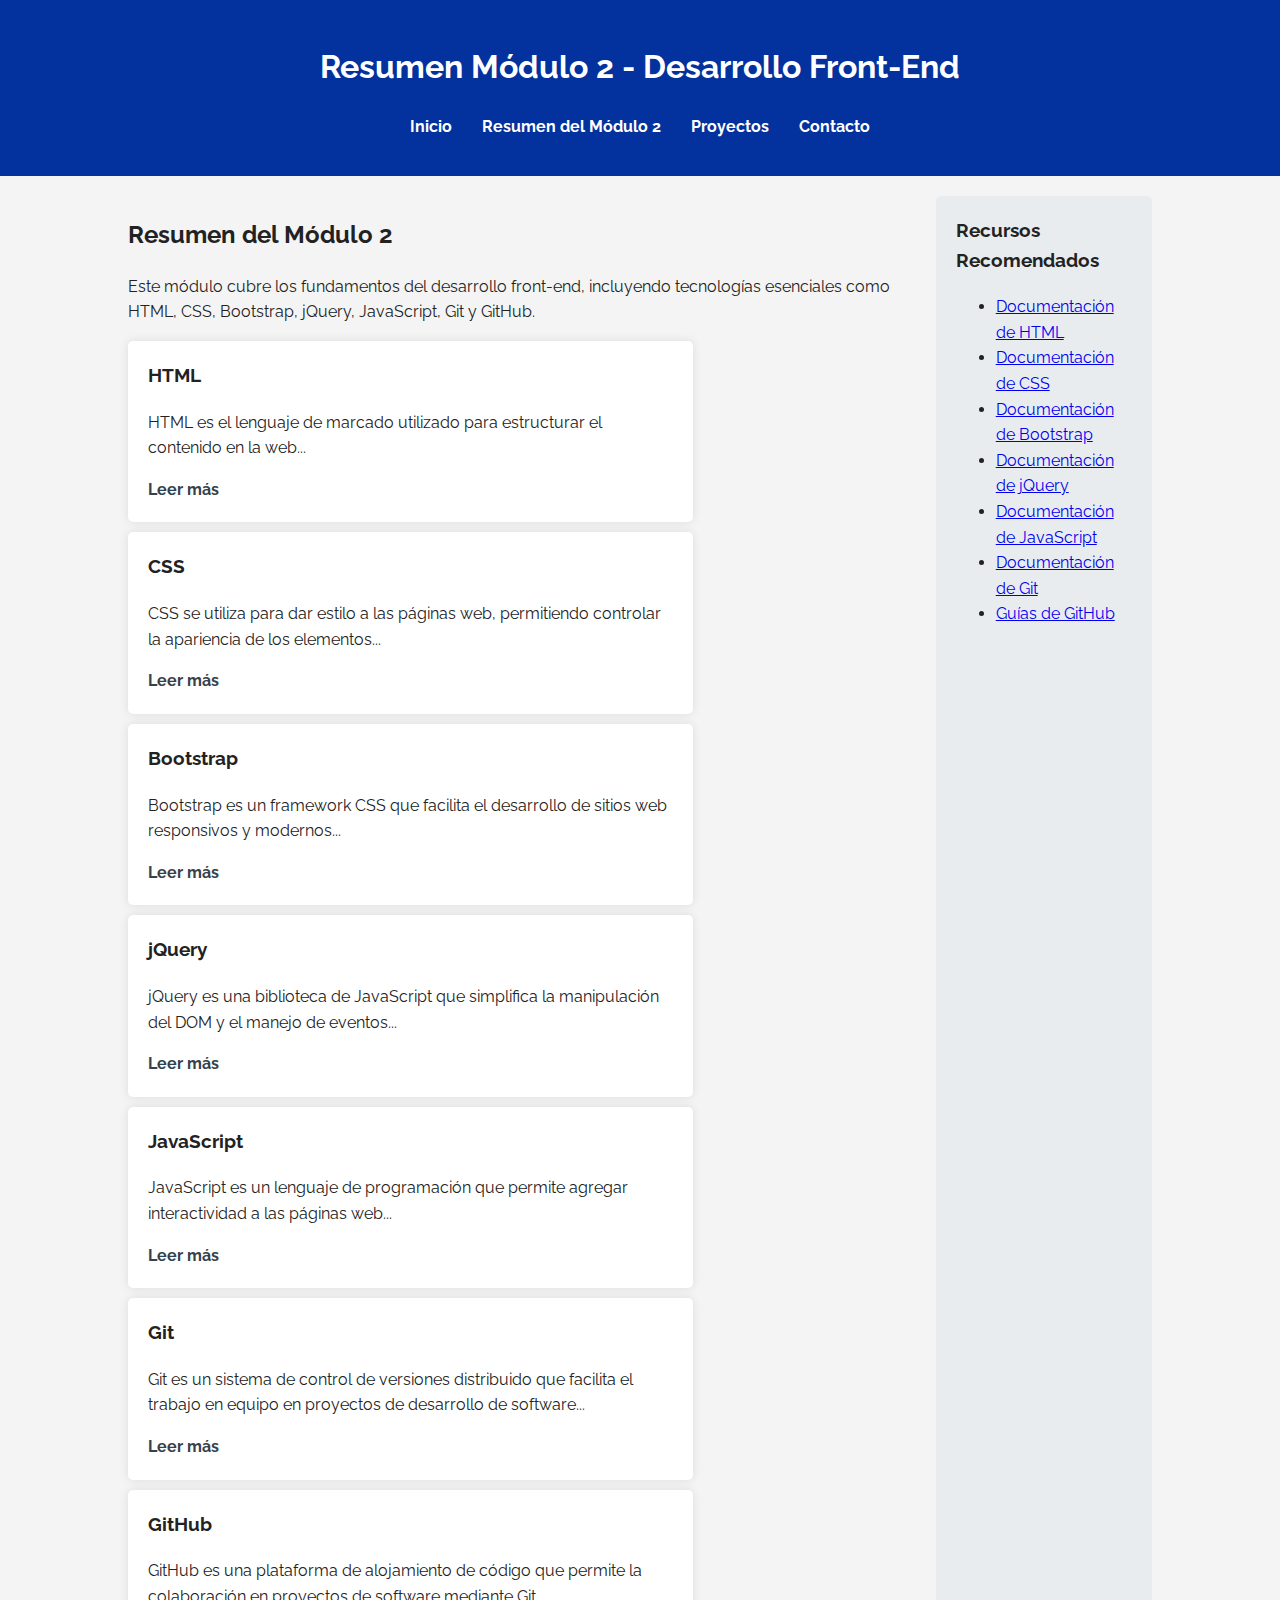
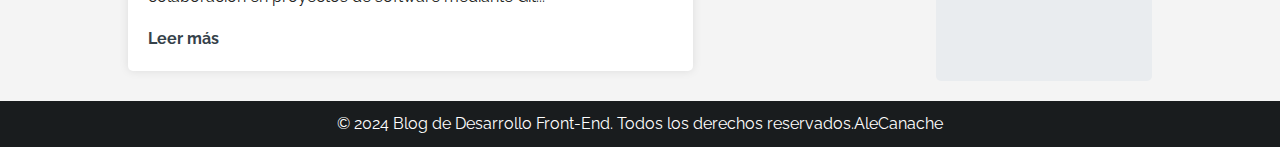
<file: index.html>
<!DOCTYPE html>
<html lang="es">
<head>
    <meta charset="UTF-8">
    <meta name="viewport" content="width=device-width, initial-scale=1.0">
    <link rel="stylesheet" href="css/normalize.css">
    <link rel="preconnect" href="https://fonts.googleapis.com">
    <link rel="preconnect" href="https://fonts.gstatic.com" crossorigin>
    <link href="https://fonts.googleapis.com/css2?family=Playfair+Display:ital,wght@0,400..900;1,400..900&family=Raleway:ital,wght@0,100..900;1,100..900&display=swap" rel="stylesheet">
    <link rel="stylesheet" href="css/app.css">
    <title>Resumen Módulo 2 - Desarrollo Front-End</title>
</head>
<body>
    <header>
        <div class="container">
            <h1>Resumen Módulo 2 - Desarrollo Front-End</h1>
            <nav>
                <ul>
                    <li><a href="#inicio">Inicio</a></li>
                    <li><a href="#resumen">Resumen del Módulo 2</a></li>
                    <li><a href="proyectos.html">Proyectos</a></li>
                    <li><a href="contacto.html">Contacto</a></li>
                </ul>
            </nav>
        </div>
    </header>

    <main class="container">
        <section id="resumen">
            <h2>Resumen del Módulo 2</h2>
            <p>Este módulo cubre los fundamentos del desarrollo front-end, incluyendo tecnologías esenciales como HTML, CSS, Bootstrap, jQuery, JavaScript, Git y GitHub.</p>
            <div class="temas">
                <article>
                    <h3>HTML</h3>
                    <p>HTML es el lenguaje de marcado utilizado para estructurar el contenido en la web...</p>
                    <a href="sobrehtml.html">Leer más</a>
                </article>
                <article>
                    <h3>CSS</h3>
                    <p>CSS se utiliza para dar estilo a las páginas web, permitiendo controlar la apariencia de los elementos...</p>
                    <a href="css.html">Leer más</a>
                </article>
                <article>
                    <h3>Bootstrap</h3>
                    <p>Bootstrap es un framework CSS que facilita el desarrollo de sitios web responsivos y modernos...</p>
                    <a href="bootstrap.html">Leer más</a>
                </article>
                <article>
                    <h3>jQuery</h3>
                    <p>jQuery es una biblioteca de JavaScript que simplifica la manipulación del DOM y el manejo de eventos...</p>
                    <a href="jquery.html">Leer más</a>
                </article>
                <article>
                    <h3>JavaScript</h3>
                    <p>JavaScript es un lenguaje de programación que permite agregar interactividad a las páginas web...</p>
                    <a href="javascript.html">Leer más</a>
                </article>
                <article>
                    <h3>Git</h3>
                    <p>Git es un sistema de control de versiones distribuido que facilita el trabajo en equipo en proyectos de desarrollo de software...</p>
                    <a href="git.html">Leer más</a>
                </article>
                <article>
                    <h3>GitHub</h3>
                    <p>GitHub es una plataforma de alojamiento de código que permite la colaboración en proyectos de software mediante Git...</p>
                    <a href="github.html">Leer más</a>
                </article>
            </div>
        </section>

        <aside>
            <h3>Recursos Recomendados</h3>
            <ul>
                <li><a href="https://developer.mozilla.org/es/docs/Web/HTML" target="_blank">Documentación de HTML</a></li>
                <li><a href="https://developer.mozilla.org/es/docs/Web/CSS" target="_blank">Documentación de CSS</a></li>
                <li><a href="https://getbootstrap.com" target="_blank">Documentación de Bootstrap</a></li>
                <li><a href="https://jquery.com" target="_blank">Documentación de jQuery</a></li>
                <li><a href="https://developer.mozilla.org/es/docs/Web/JavaScript" target="_blank">Documentación de JavaScript</a></li>
                <li><a href="https://git-scm.com/doc" target="_blank">Documentación de Git</a></li>
                <li><a href="https://guides.github.com" target="_blank">Guías de GitHub</a></li>
            </ul>
        </aside>
    </main>

    <footer>
        <div class="container">
            <p>&copy; 2024 Blog de Desarrollo Front-End. Todos los derechos reservados.AleCanache</p>
        </div>
    </footer>

    <script src="js/app.js"></script>
</body>
</html>
</file>
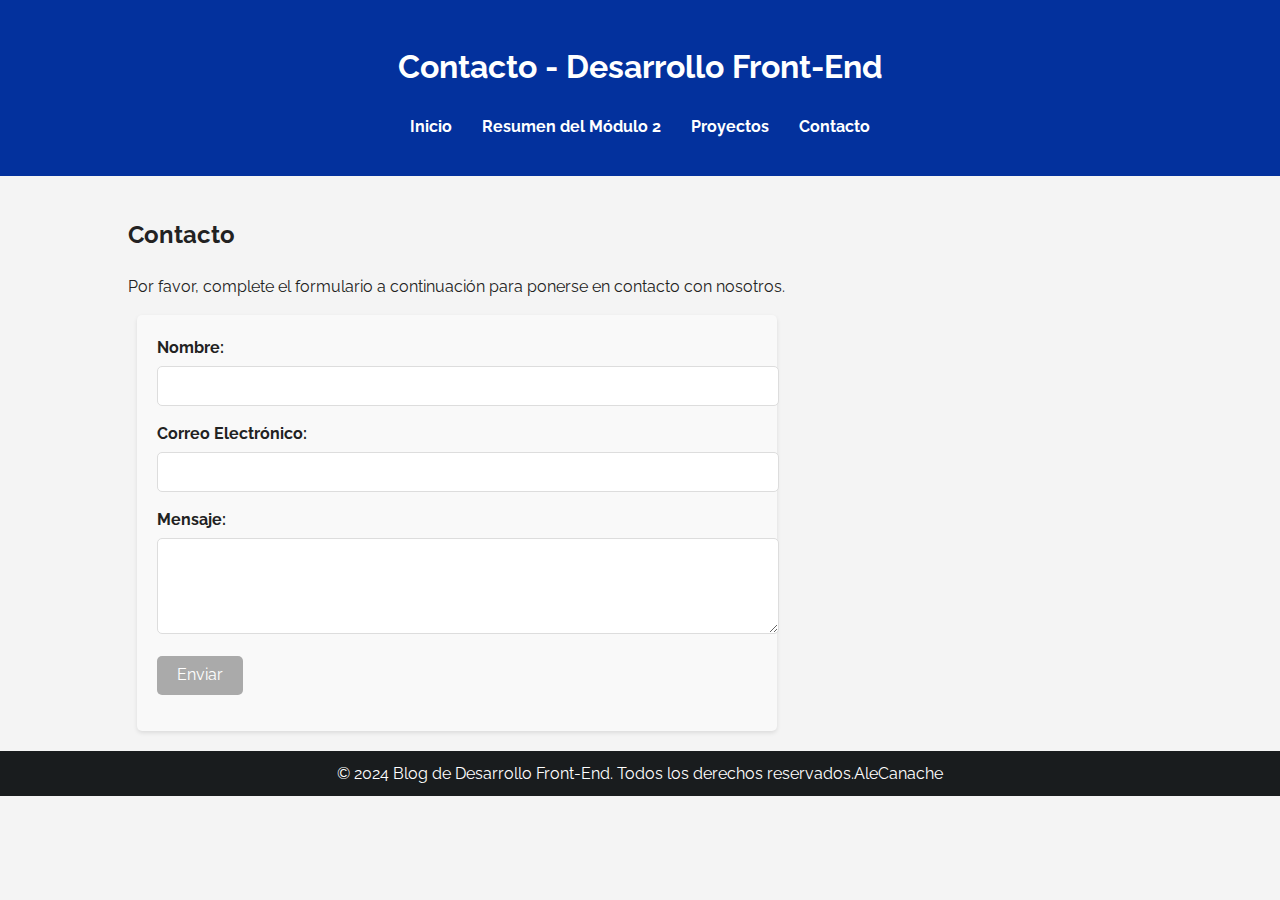
<file: contacto.html>
<!DOCTYPE html>
<html lang="es">
<head>
    <meta charset="UTF-8">
    <meta name="viewport" content="width=device-width, initial-scale=1.0">
    <link rel="stylesheet" href="css/normalize.css">
    <link rel="preconnect" href="https://fonts.googleapis.com">
    <link rel="preconnect" href="https://fonts.gstatic.com" crossorigin>
    <link href="https://fonts.googleapis.com/css2?family=Playfair+Display:ital,wght@0,400..900;1,400..900&family=Raleway:ital,wght@0,100..900;1,100..900&display=swap" rel="stylesheet">
    <link rel="stylesheet" href="css/app.css">
    <link rel="stylesheet" href="css/app3.css">
    <title>Contacto - Desarrollo Front-End</title>
</head>
<body>
    <header>
        <div class="container">
            <h1>Contacto - Desarrollo Front-End</h1>
            <nav>
                <ul>
                    <li><a href="index.html">Inicio</a></li>
                    <li><a href="index.html#resumen">Resumen del Módulo 2</a></li>
                    <li><a href="proyectos.html">Proyectos</a></li>
                    <li><a href="contacto.html">Contacto</a></li>
                </ul>
            </nav>
        </div>
    </header>

    <main class="container">
        <section id="contact">
            <h2>Contacto</h2>
            <p>Por favor, complete el formulario a continuación para ponerse en contacto con nosotros.</p>
            <form id="contactForm" action="mailto:example@example.com" method="post" enctype="text/plain">
                <div class="form-group">
                    <label for="name">Nombre:</label>
                    <input type="text" id="name" name="name" required>
                </div>
                <div class="form-group">
                    <label for="email">Correo Electrónico:</label>
                    <input type="email" id="email" name="email" required>
                </div>
                <div class="form-group">
                    <label for="message">Mensaje:</label>
                    <textarea id="message" name="message" rows="4" required></textarea>
                </div>
                <button type="submit" id="submitButton" disabled>Enviar</button>
                <p id="formFeedback"></p>
            </form>
        </section>
    </main>

    <footer>
        <div class="container">
            <p>&copy; 2024 Blog de Desarrollo Front-End. Todos los derechos reservados.AleCanache</p>
        </div>
    </footer>

    <script src="https://code.jquery.com/jquery-3.7.1.min.js" integrity="sha256-/JqT3SQfawRcv/BIHPThkBvs0OEvtFFmqPF/lYI/Cxo=" crossorigin="anonymous"></script>
    <script src="js/app4.js"></script>
</body>
</html>
</file>
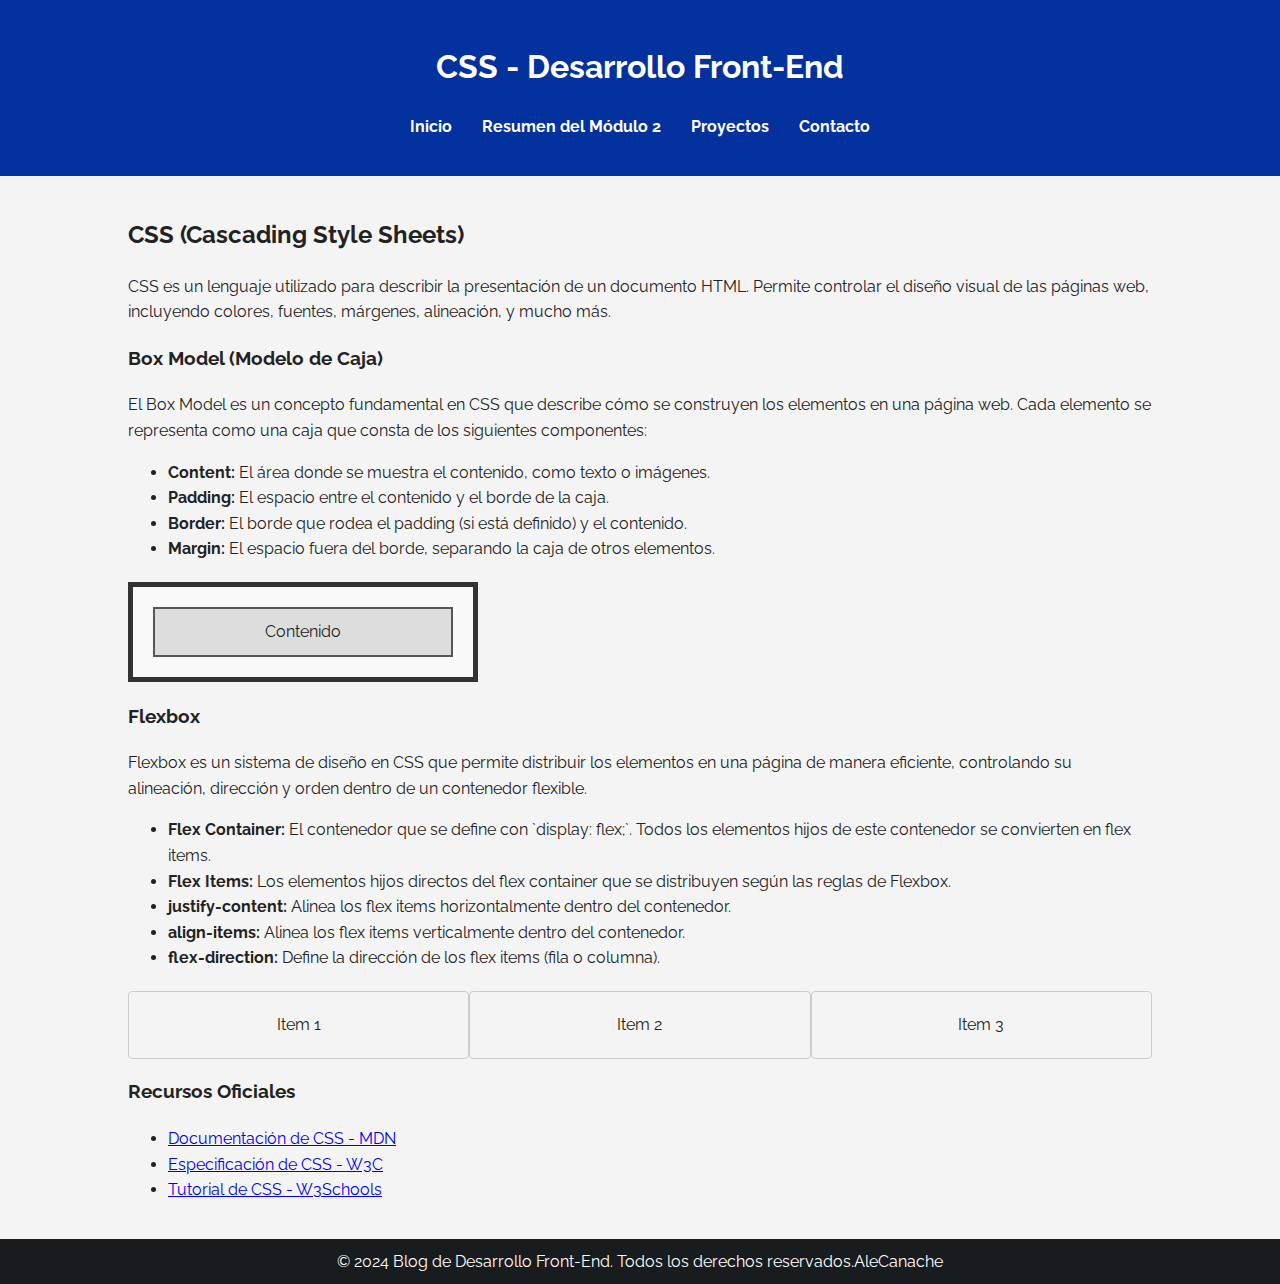
<file: css.html>
<!DOCTYPE html>
<html lang="es">
<head>
    <meta charset="UTF-8">
    <meta name="viewport" content="width=device-width, initial-scale=1.0">
    <link rel="stylesheet" href="css/normalize.css">
    <link rel="preconnect" href="https://fonts.googleapis.com">
    <link rel="preconnect" href="https://fonts.gstatic.com" crossorigin>
    <link href="https://fonts.googleapis.com/css2?family=Playfair+Display:ital,wght@0,400..900;1,400..900&family=Raleway:ital,wght@0,100..900;1,100..900&display=swap" rel="stylesheet">
    <link rel="stylesheet" href="css/app.css">
    <title>CSS - Desarrollo Front-End</title>
</head>
<body>
    <header>
        <div class="container">
            <h1>CSS - Desarrollo Front-End</h1>
            <nav>
                <ul>
                    <li><a href="index.html">Inicio</a></li>
                    <li><a href="index.html#resumen">Resumen del Módulo 2</a></li>
                    <li><a href="proyectos.html">Proyectos</a></li>
                    <li><a href="contacto.html">Contacto</a></li>
                </ul>
            </nav>
        </div>
    </header>

    <main class="container">
        <section id="css">
            <h2>CSS (Cascading Style Sheets)</h2>
            <p>CSS es un lenguaje utilizado para describir la presentación de un documento HTML. Permite controlar el diseño visual de las páginas web, incluyendo colores, fuentes, márgenes, alineación, y mucho más.</p>

            <h3>Box Model (Modelo de Caja)</h3>
            <p>El Box Model es un concepto fundamental en CSS que describe cómo se construyen los elementos en una página web. Cada elemento se representa como una caja que consta de los siguientes componentes:</p>
            <ul>
                <li><strong>Content:</strong> El área donde se muestra el contenido, como texto o imágenes.</li>
                <li><strong>Padding:</strong> El espacio entre el contenido y el borde de la caja.</li>
                <li><strong>Border:</strong> El borde que rodea el padding (si está definido) y el contenido.</li>
                <li><strong>Margin:</strong> El espacio fuera del borde, separando la caja de otros elementos.</li>
            </ul>
            <div class="box-model-example">
                <div class="box-content">Contenido</div>
            </div>

            <h3>Flexbox</h3>
            <p>Flexbox es un sistema de diseño en CSS que permite distribuir los elementos en una página de manera eficiente, controlando su alineación, dirección y orden dentro de un contenedor flexible.</p>
            <ul>
                <li><strong>Flex Container:</strong> El contenedor que se define con `display: flex;`. Todos los elementos hijos de este contenedor se convierten en flex items.</li>
                <li><strong>Flex Items:</strong> Los elementos hijos directos del flex container que se distribuyen según las reglas de Flexbox.</li>
                <li><strong>justify-content:</strong> Alinea los flex items horizontalmente dentro del contenedor.</li>
                <li><strong>align-items:</strong> Alinea los flex items verticalmente dentro del contenedor.</li>
                <li><strong>flex-direction:</strong> Define la dirección de los flex items (fila o columna).</li>
            </ul>
            <div class="flexbox-example">
                <div class="flex-item">Item 1</div>
                <div class="flex-item">Item 2</div>
                <div class="flex-item">Item 3</div>
            </div>

            <h3>Recursos Oficiales</h3>
            <ul>
                <li><a href="https://developer.mozilla.org/es/docs/Web/CSS" target="_blank">Documentación de CSS - MDN</a></li>
                <li><a href="https://www.w3.org/Style/CSS/" target="_blank">Especificación de CSS - W3C</a></li>
                <li><a href="https://www.w3schools.com/css/" target="_blank">Tutorial de CSS - W3Schools</a></li>
            </ul>
        </section>
    </main>

    <footer>
        <div class="container">
            <p>&copy; 2024 Blog de Desarrollo Front-End. Todos los derechos reservados.AleCanache</p>
        </div>
    </footer>
    <script src="js/app.js"></script>
    
</body>
</html>
</file>
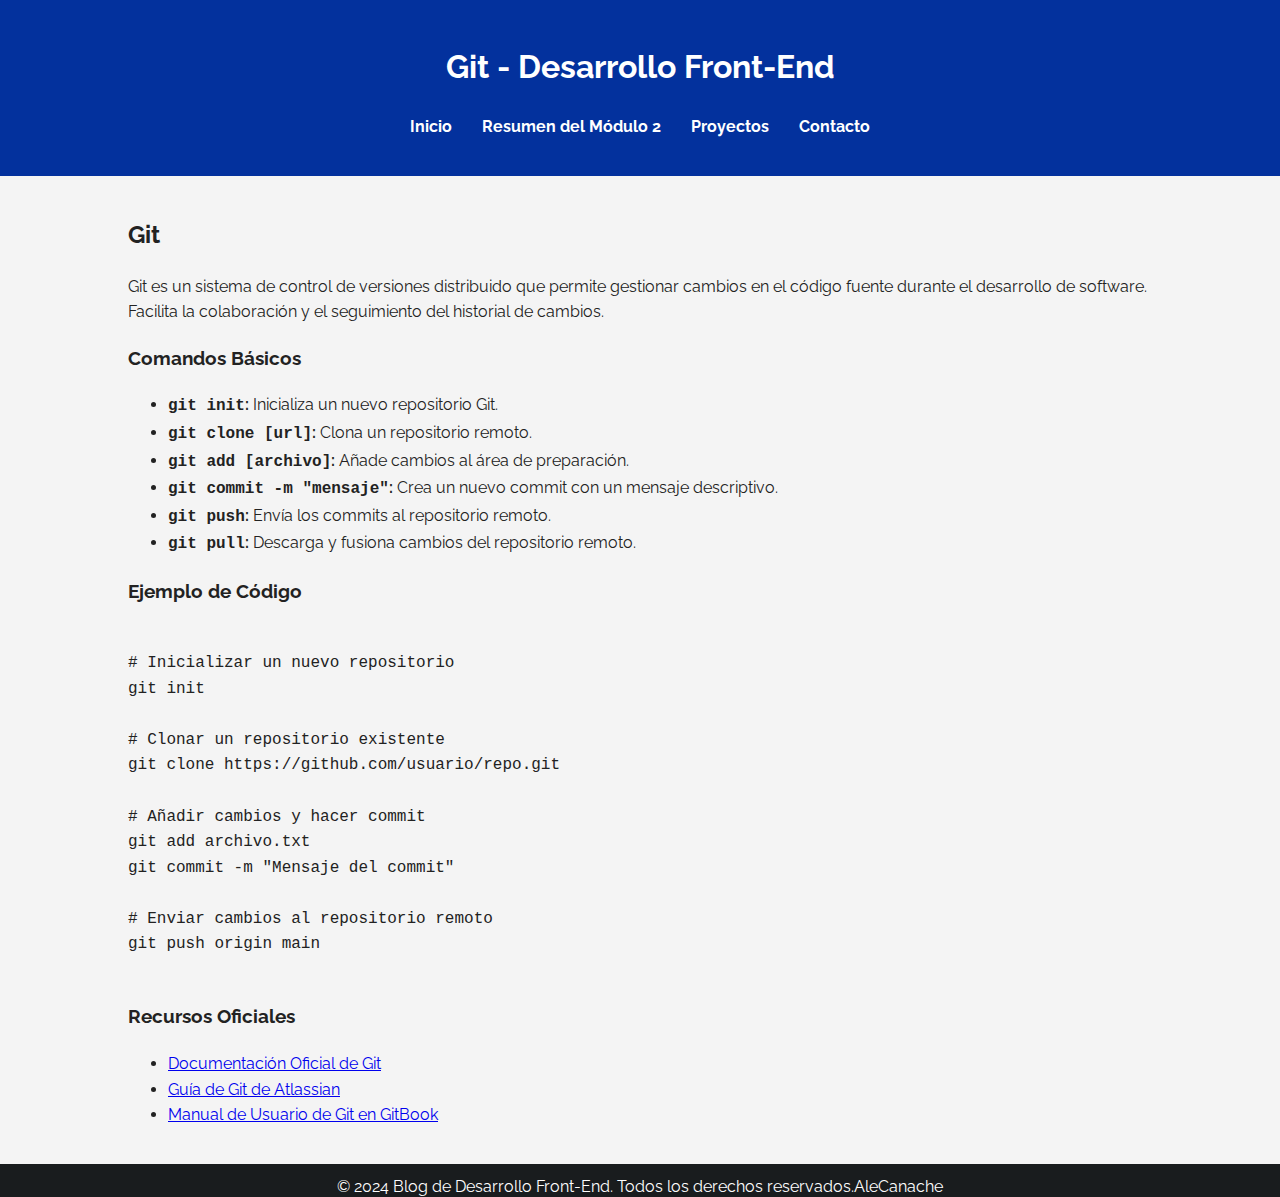
<file: git.html>
<!DOCTYPE html>
<html lang="es">
<head>
    <meta charset="UTF-8">
    <meta name="viewport" content="width=device-width, initial-scale=1.0">
    <link rel="stylesheet" href="css/normalize.css">
    <link rel="preconnect" href="https://fonts.googleapis.com">
    <link rel="preconnect" href="https://fonts.gstatic.com" crossorigin>
    <link href="https://fonts.googleapis.com/css2?family=Playfair+Display:ital,wght@0,400..900;1,400..900&family=Raleway:ital,wght@0,100..900;1,100..900&display=swap" rel="stylesheet">
    <link rel="stylesheet" href="css/app.css">
    <title>Git - Desarrollo Front-End</title>
    
</head>
<body>
    <header>
        <div class="container">
            <h1>Git - Desarrollo Front-End</h1>
            <nav>
                <ul>
                    <li><a href="index.html">Inicio</a></li>
                    <li><a href="index.html#resumen">Resumen del Módulo 2</a></li>
                    <li><a href="proyectos.html">Proyectos</a></li>
                    <li><a href="contacto.html">Contacto</a></li>
                </ul>
            </nav>
        </div>
    </header>

    <main class="container">
        <section id="git">
            <h2>Git</h2>
            <p>Git es un sistema de control de versiones distribuido que permite gestionar cambios en el código fuente durante el desarrollo de software. Facilita la colaboración y el seguimiento del historial de cambios.</p>

            <h3>Comandos Básicos</h3>
            <ul>
                <li><strong><code>git init</code>:</strong> Inicializa un nuevo repositorio Git.</li>
                <li><strong><code>git clone [url]</code>:</strong> Clona un repositorio remoto.</li>
                <li><strong><code>git add [archivo]</code>:</strong> Añade cambios al área de preparación.</li>
                <li><strong><code>git commit -m "mensaje"</code>:</strong> Crea un nuevo commit con un mensaje descriptivo.</li>
                <li><strong><code>git push</code>:</strong> Envía los commits al repositorio remoto.</li>
                <li><strong><code>git pull</code>:</strong> Descarga y fusiona cambios del repositorio remoto.</li>
            </ul>

            <h3>Ejemplo de Código</h3>
            <pre><code>
# Inicializar un nuevo repositorio
git init

# Clonar un repositorio existente
git clone https://github.com/usuario/repo.git

# Añadir cambios y hacer commit
git add archivo.txt
git commit -m "Mensaje del commit"

# Enviar cambios al repositorio remoto
git push origin main
            </code></pre>

            <h3>Recursos Oficiales</h3>
            <ul>
                <li><a href="https://git-scm.com/doc" target="_blank">Documentación Oficial de Git</a></li>
                <li><a href="https://www.atlassian.com/git" target="_blank">Guía de Git de Atlassian</a></li>
                <li><a href="https://www.gitbook.com/book/git/git-user-manual" target="_blank">Manual de Usuario de Git en GitBook</a></li>
            </ul>
        </section>
    </main>

    <footer>
        <div class="container">
            <p>&copy; 2024 Blog de Desarrollo Front-End. Todos los derechos reservados.AleCanache</p>
        </div>
    </footer>

    <script src="js/app.js"></script>
</body>
</html>
</file>
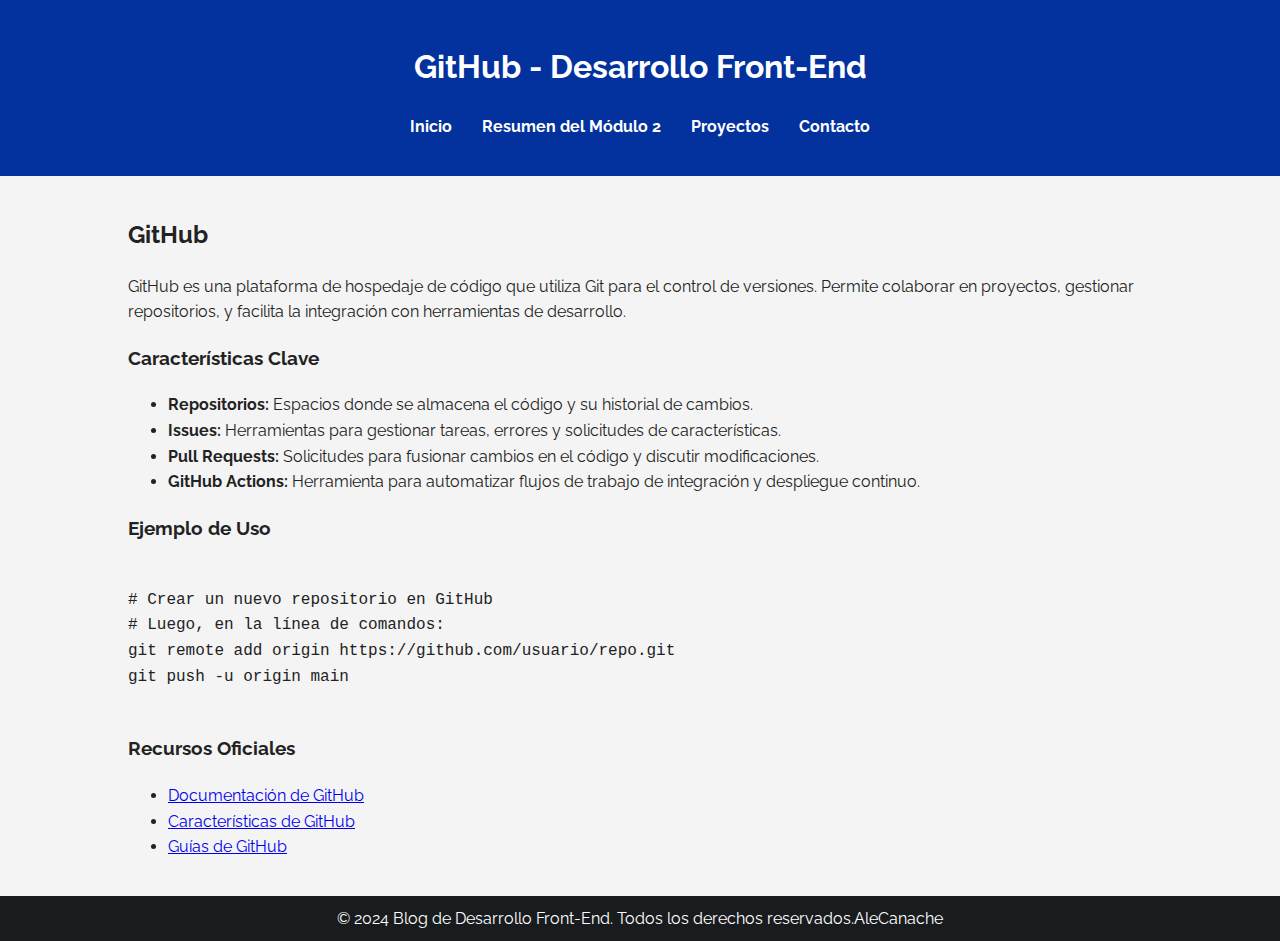
<file: github.html>
<!DOCTYPE html>
<html lang="es">
<head>
    <meta charset="UTF-8">
    <meta name="viewport" content="width=device-width, initial-scale=1.0">
    <link rel="stylesheet" href="css/normalize.css">
    <link rel="preconnect" href="https://fonts.googleapis.com">
    <link rel="preconnect" href="https://fonts.gstatic.com" crossorigin>
    <link href="https://fonts.googleapis.com/css2?family=Playfair+Display:ital,wght@0,400..900;1,400..900&family=Raleway:ital,wght@0,100..900;1,100..900&display=swap" rel="stylesheet">
    <link rel="stylesheet" href="css/app.css">
    <title>GitHub - Desarrollo Front-End</title>
    
</head>
<body>
    <header>
        <div class="container">
            <h1>GitHub - Desarrollo Front-End</h1>
            <nav>
                <ul>
                    <li><a href="index.html">Inicio</a></li>
                    <li><a href="index.html#resumen">Resumen del Módulo 2</a></li>
                    <li><a href="proyectos.html">Proyectos</a></li>
                    <li><a href="contacto.html">Contacto</a></li>
                </ul>
            </nav>
        </div>
    </header>

    <main class="container">
        <section id="github">
            <h2>GitHub</h2>
            <p>GitHub es una plataforma de hospedaje de código que utiliza Git para el control de versiones. Permite colaborar en proyectos, gestionar repositorios, y facilita la integración con herramientas de desarrollo.</p>

            <h3>Características Clave</h3>
            <ul>
                <li><strong>Repositorios:</strong> Espacios donde se almacena el código y su historial de cambios.</li>
                <li><strong>Issues:</strong> Herramientas para gestionar tareas, errores y solicitudes de características.</li>
                <li><strong>Pull Requests:</strong> Solicitudes para fusionar cambios en el código y discutir modificaciones.</li>
                <li><strong>GitHub Actions:</strong> Herramienta para automatizar flujos de trabajo de integración y despliegue continuo.</li>
            </ul>

            <h3>Ejemplo de Uso</h3>
            <pre><code>
# Crear un nuevo repositorio en GitHub
# Luego, en la línea de comandos:
git remote add origin https://github.com/usuario/repo.git
git push -u origin main
            </code></pre>

            <h3>Recursos Oficiales</h3>
            <ul>
                <li><a href="https://docs.github.com/en" target="_blank">Documentación de GitHub</a></li>
                <li><a href="https://github.com/features" target="_blank">Características de GitHub</a></li>
                <li><a href="https://guides.github.com/" target="_blank">Guías de GitHub</a></li>
            </ul>
        </section>
    </main>

    <footer>
        <div class="container">
            <p>&copy; 2024 Blog de Desarrollo Front-End. Todos los derechos reservados.AleCanache</p>
        </div>
    </footer>

    <script src="js/app.js"></script>
</body>
</html>
</file>
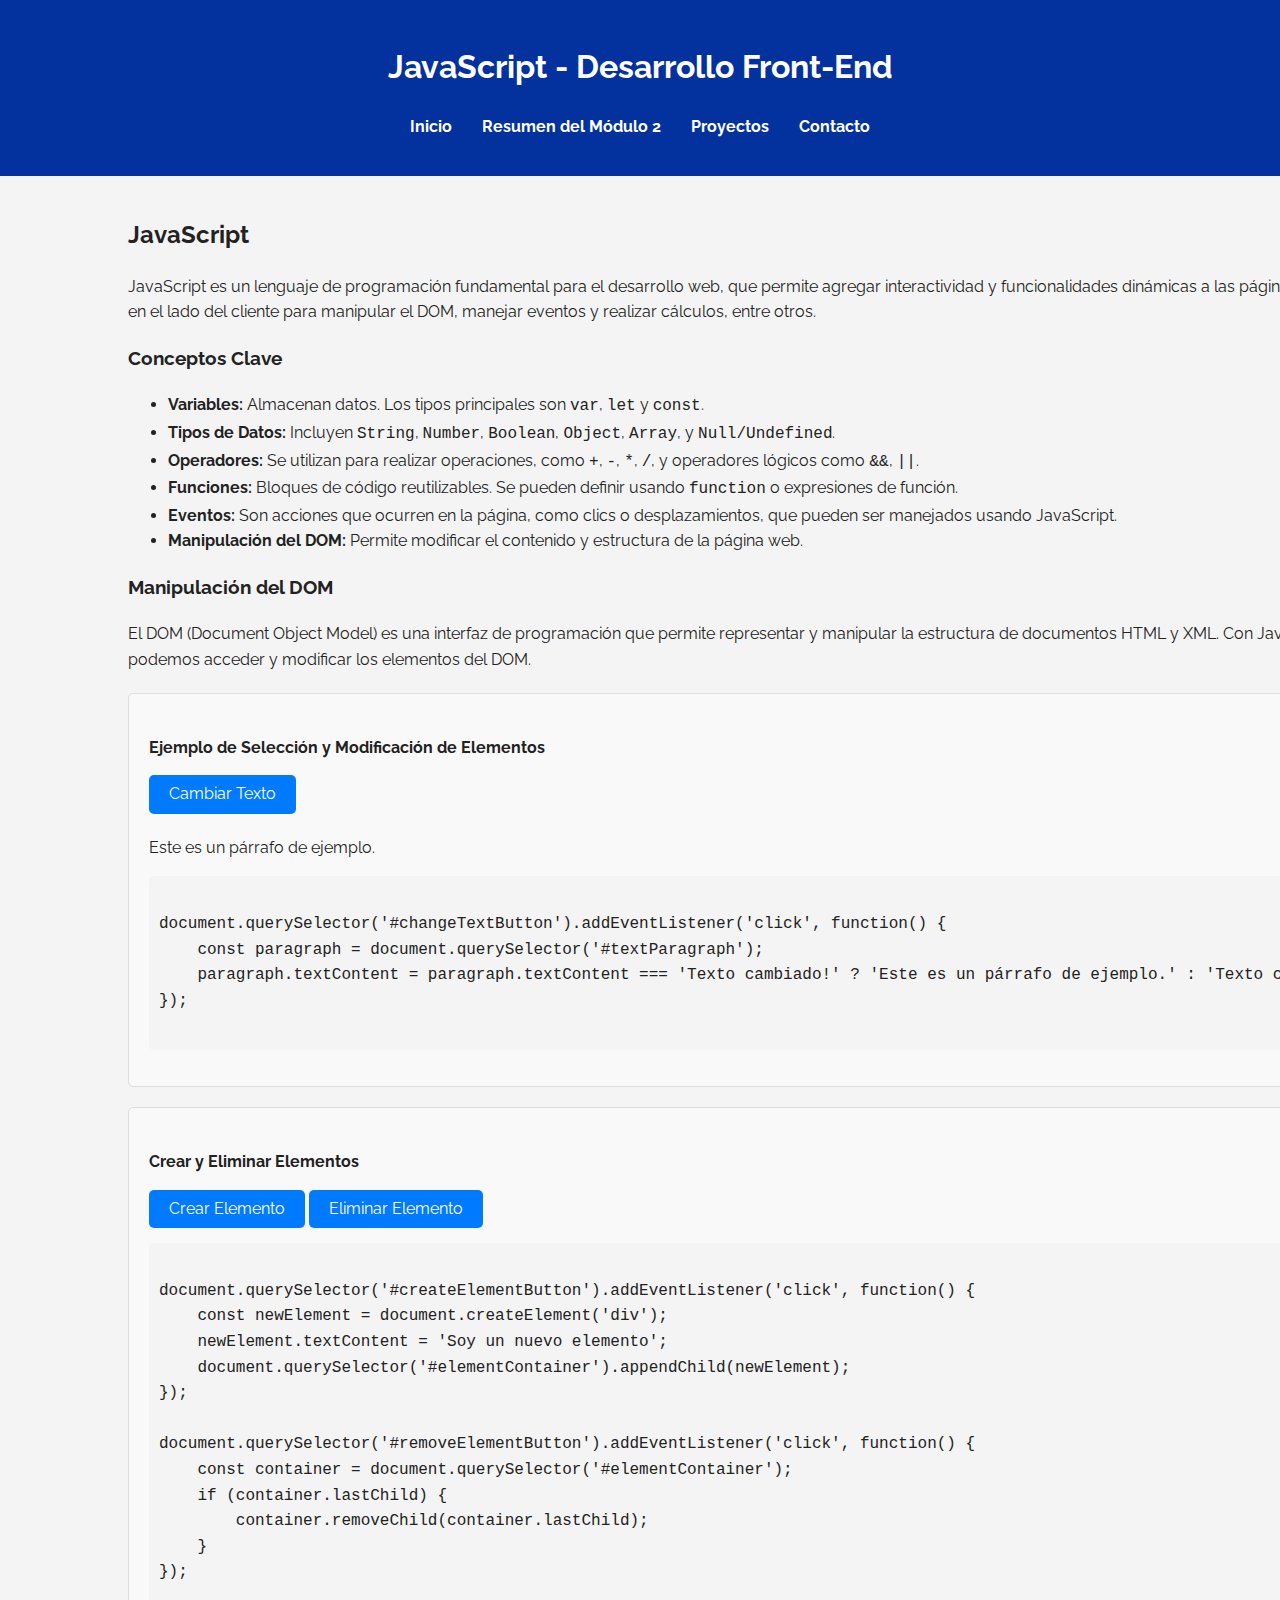
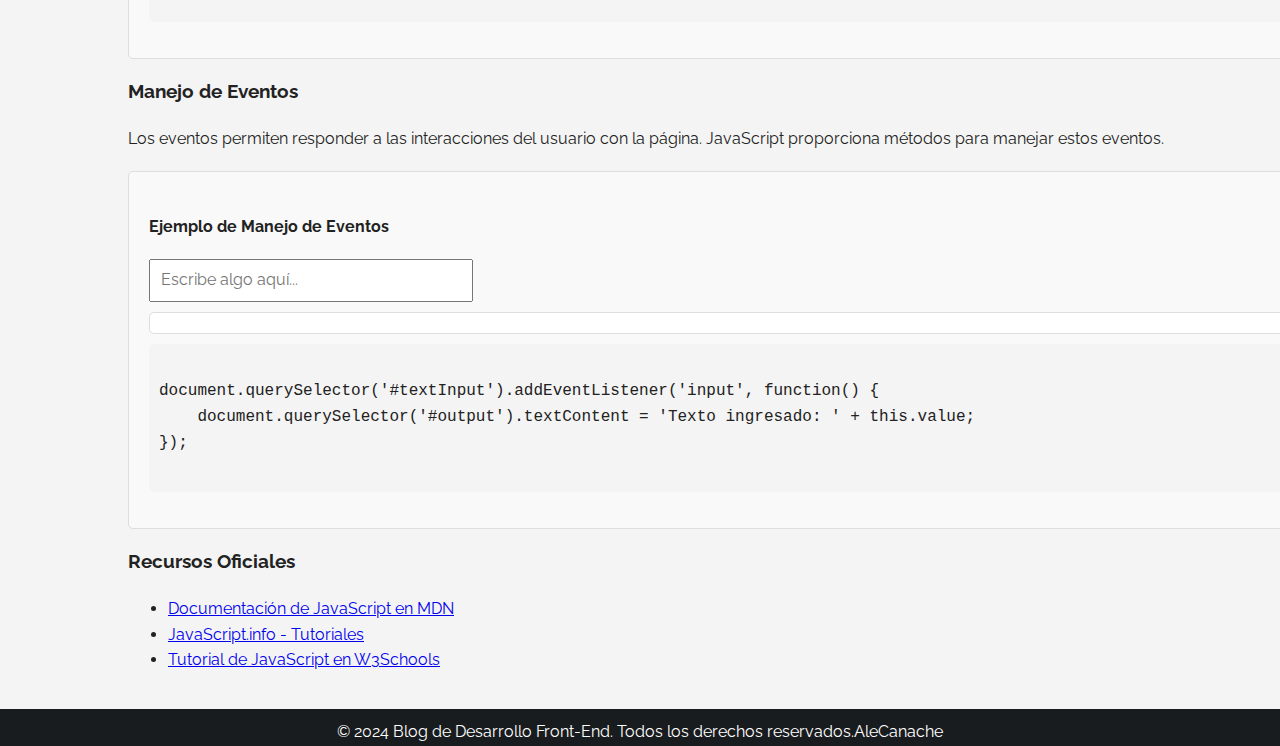
<file: javascript.html>
<!DOCTYPE html>
<html lang="es">
<head>
    <meta charset="UTF-8">
    <meta name="viewport" content="width=device-width, initial-scale=1.0">
    <link rel="stylesheet" href="css/normalize.css">
    <link rel="preconnect" href="https://fonts.googleapis.com">
    <link rel="preconnect" href="https://fonts.gstatic.com" crossorigin>
    <link href="https://fonts.googleapis.com/css2?family=Playfair+Display:ital,wght@0,400..900;1,400..900&family=Raleway:ital,wght@0,100..900;1,100..900&display=swap" rel="stylesheet">
    <link rel="stylesheet" href="css/app.css">
    <title>JavaScript - Desarrollo Front-End</title>
    
</head>
<body>
    <header>
        <div class="container">
            <h1>JavaScript - Desarrollo Front-End</h1>
            <nav>
                <ul>
                    <li><a href="index.html">Inicio</a></li>
                    <li><a href="index.html#resumen">Resumen del Módulo 2</a></li>
                    <li><a href="proyectos.html">Proyectos</a></li>
                    <li><a href="contacto.html">Contacto</a></li>
                </ul>
            </nav>
        </div>
    </header>

    <main class="container">
        <section id="javascript">
            <h2>JavaScript</h2>
            <p>JavaScript es un lenguaje de programación fundamental para el desarrollo web, que permite agregar interactividad y funcionalidades dinámicas a las páginas web. Se usa en el lado del cliente para manipular el DOM, manejar eventos y realizar cálculos, entre otros.</p>

            <h3>Conceptos Clave</h3>
            <ul>
                <li><strong>Variables:</strong> Almacenan datos. Los tipos principales son <code>var</code>, <code>let</code> y <code>const</code>.</li>
                <li><strong>Tipos de Datos:</strong> Incluyen <code>String</code>, <code>Number</code>, <code>Boolean</code>, <code>Object</code>, <code>Array</code>, y <code>Null/Undefined</code>.</li>
                <li><strong>Operadores:</strong> Se utilizan para realizar operaciones, como <code>+</code>, <code>-</code>, <code>*</code>, <code>/</code>, y operadores lógicos como <code>&&</code>, <code>||</code>.</li>
                <li><strong>Funciones:</strong> Bloques de código reutilizables. Se pueden definir usando <code>function</code> o expresiones de función.</li>
                <li><strong>Eventos:</strong> Son acciones que ocurren en la página, como clics o desplazamientos, que pueden ser manejados usando JavaScript.</li>
                <li><strong>Manipulación del DOM:</strong> Permite modificar el contenido y estructura de la página web.</li>
            </ul>

            <h3>Manipulación del DOM</h3>
            <p>El DOM (Document Object Model) es una interfaz de programación que permite representar y manipular la estructura de documentos HTML y XML. Con JavaScript, podemos acceder y modificar los elementos del DOM.</p>

            <div class="example-container">
                <h4>Ejemplo de Selección y Modificación de Elementos</h4>
                <button id="changeTextButton">Cambiar Texto</button>
                <p id="textParagraph">Este es un párrafo de ejemplo.</p>
                <pre><code>
document.querySelector('#changeTextButton').addEventListener('click', function() {
    const paragraph = document.querySelector('#textParagraph');
    paragraph.textContent = paragraph.textContent === 'Texto cambiado!' ? 'Este es un párrafo de ejemplo.' : 'Texto cambiado!';
});
                </code></pre>
            </div>

            <div class="example-container">
                <h4>Crear y Eliminar Elementos</h4>
                <button id="createElementButton">Crear Elemento</button>
                <button id="removeElementButton">Eliminar Elemento</button>
                <div id="elementContainer"></div>
                <pre><code>
document.querySelector('#createElementButton').addEventListener('click', function() {
    const newElement = document.createElement('div');
    newElement.textContent = 'Soy un nuevo elemento';
    document.querySelector('#elementContainer').appendChild(newElement);
});

document.querySelector('#removeElementButton').addEventListener('click', function() {
    const container = document.querySelector('#elementContainer');
    if (container.lastChild) {
        container.removeChild(container.lastChild);
    }
});
                </code></pre>
            </div>

            <h3>Manejo de Eventos</h3>
            <p>Los eventos permiten responder a las interacciones del usuario con la página. JavaScript proporciona métodos para manejar estos eventos.</p>

            <div class="example-container">
                <h4>Ejemplo de Manejo de Eventos</h4>
                <input type="text" id="textInput" placeholder="Escribe algo aquí...">
                <div id="output" class="output"></div>
                <pre><code>
document.querySelector('#textInput').addEventListener('input', function() {
    document.querySelector('#output').textContent = 'Texto ingresado: ' + this.value;
});
                </code></pre>
            </div>

            <h3>Recursos Oficiales</h3>
            <ul>
                <li><a href="https://developer.mozilla.org/es/docs/Web/JavaScript" target="_blank">Documentación de JavaScript en MDN</a></li>
                <li><a href="https://javascript.info/" target="_blank">JavaScript.info - Tutoriales</a></li>
                <li><a href="https://www.w3schools.com/js/" target="_blank">Tutorial de JavaScript en W3Schools</a></li>
            </ul>
        </section>
    </main>

    <footer>
        <div class="container">
            <p>&copy; 2024 Blog de Desarrollo Front-End. Todos los derechos reservados.AleCanache</p>
        </div>
    </footer>

    <script src="https://code.jquery.com/jquery-3.7.1.min.js" integrity="sha256-/JqT3SQfawRcv/BIHPThkBvs0OEvtFFmqPF/lYI/Cxo=" crossorigin="anonymous"></script>
    <script src="js/app3.js"></script>
</body>
</html>
</file>
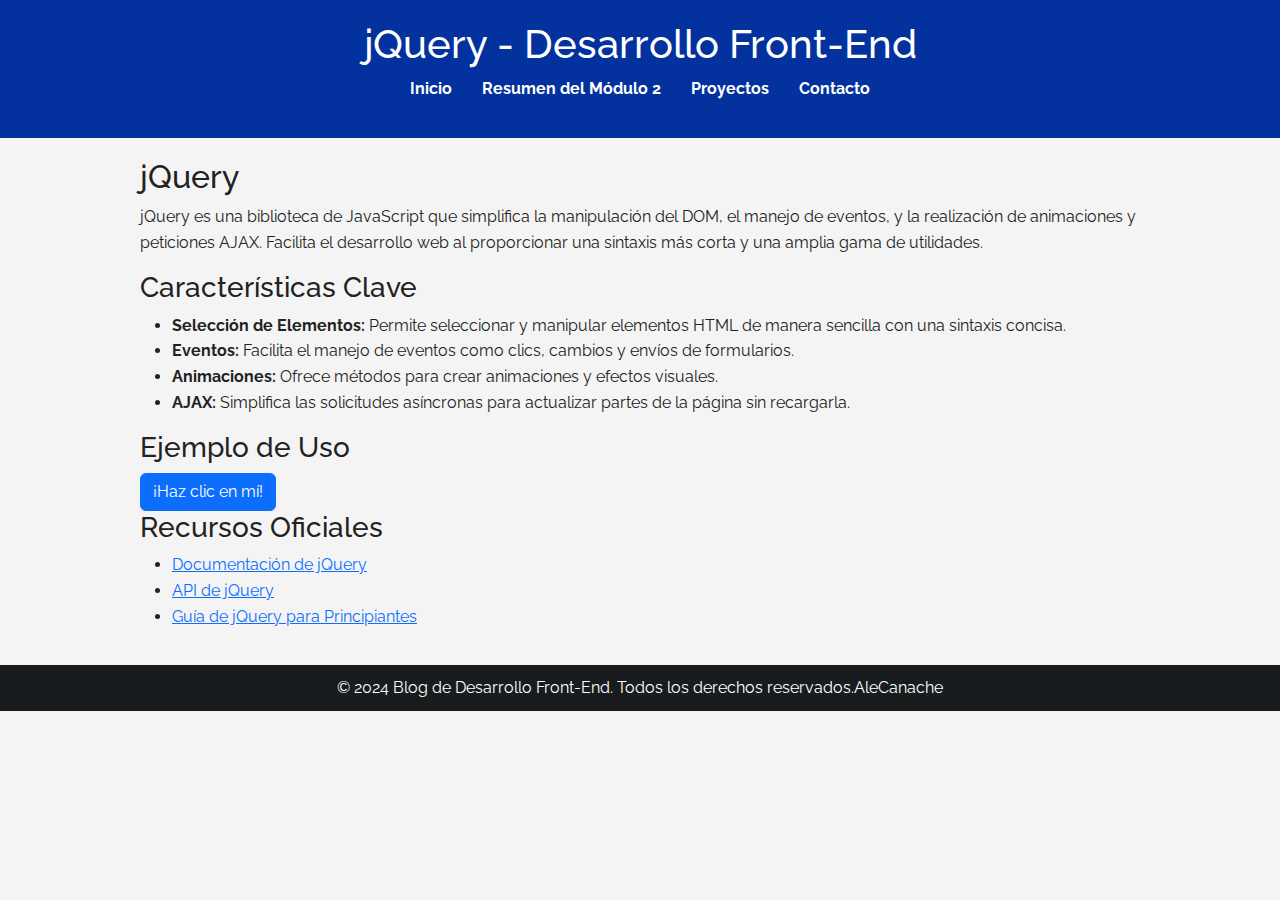
<file: jquery.html>
<!DOCTYPE html>
<html lang="es">
<head>
    <meta charset="UTF-8">
    <meta name="viewport" content="width=device-width, initial-scale=1.0">
    <link rel="stylesheet" href="css/normalize.css">
    <link rel="preconnect" href="https://fonts.googleapis.com">
    <link rel="preconnect" href="https://fonts.gstatic.com" crossorigin>
    <link href="https://fonts.googleapis.com/css2?family=Playfair+Display:ital,wght@0,400..900;1,400..900&family=Raleway:ital,wght@0,100..900;1,100..900&display=swap" rel="stylesheet">
    <link href="https://cdn.jsdelivr.net/npm/bootstrap@5.3.3/dist/css/bootstrap.min.css" rel="stylesheet" integrity="sha384-QWTKZyjpPEjISv5WaRU9OFeRpok6YctnYmDr5pNlyT2bRjXh0JMhjY6hW+ALEwIH" crossorigin="anonymous">
    <link rel="stylesheet" href="css/app.css">
    <title>jQuery - Desarrollo Front-End</title>
    
</head>
<body>
    <header>
        <div class="container">
            <h1>jQuery - Desarrollo Front-End</h1>
            <nav>
                <ul>
                    <li><a href="index.html">Inicio</a></li>
                    <li><a href="index.html#resumen">Resumen del Módulo 2</a></li>
                    <li><a href="proyectos.html">Proyectos</a></li>
                    <li><a href="contacto.html">Contacto</a></li>
                </ul>
            </nav>
        </div>
    </header>

    <main class="container">
        <section id="jquery">
            <h2>jQuery</h2>
            <p>jQuery es una biblioteca de JavaScript que simplifica la manipulación del DOM, el manejo de eventos, y la realización de animaciones y peticiones AJAX. Facilita el desarrollo web al proporcionar una sintaxis más corta y una amplia gama de utilidades.</p>

            <h3>Características Clave</h3>
            <ul>
                <li><strong>Selección de Elementos:</strong> Permite seleccionar y manipular elementos HTML de manera sencilla con una sintaxis concisa.</li>
                <li><strong>Eventos:</strong> Facilita el manejo de eventos como clics, cambios y envíos de formularios.</li>
                <li><strong>Animaciones:</strong> Ofrece métodos para crear animaciones y efectos visuales.</li>
                <li><strong>AJAX:</strong> Simplifica las solicitudes asíncronas para actualizar partes de la página sin recargarla.</li>
            </ul>

            <h3>Ejemplo de Uso</h3>
            <button id="clickMe" class="btn btn-primary">¡Haz clic en mí!</button>
            <p id="message" style="display: none;">¡Has hecho clic en el botón!</p>

            <h3>Recursos Oficiales</h3>
            <ul>
                <li><a href="https://jquery.com/" target="_blank">Documentación de jQuery</a></li>
                <li><a href="https://api.jquery.com/" target="_blank">API de jQuery</a></li>
                <li><a href="https://learn.jquery.com/" target="_blank">Guía de jQuery para Principiantes</a></li>
            </ul>
        </section>
    </main>

    <footer>
        <div class="container">
            <p>&copy; 2024 Blog de Desarrollo Front-End. Todos los derechos reservados.AleCanache</p>
        </div>
    </footer>

    <script src="https://code.jquery.com/jquery-3.7.1.min.js" integrity="sha256-/JqT3SQfawRcv/BIHPThkBvs0OEvtFFmqPF/lYI/Cxo=" crossorigin="anonymous"></script>
    <script src="https://cdn.jsdelivr.net/npm/bootstrap@5.3.3/dist/js/bootstrap.bundle.min.js" integrity="sha384-YvpcrYf0tY3lHB60NNkmXc5s9fDVZLESaAA55NDzOxhy9GkcIdslK1eN7N6jIeHz" crossorigin="anonymous"></script>
    <script src="js/app2.js"></script>
</body>
</html>
</file>
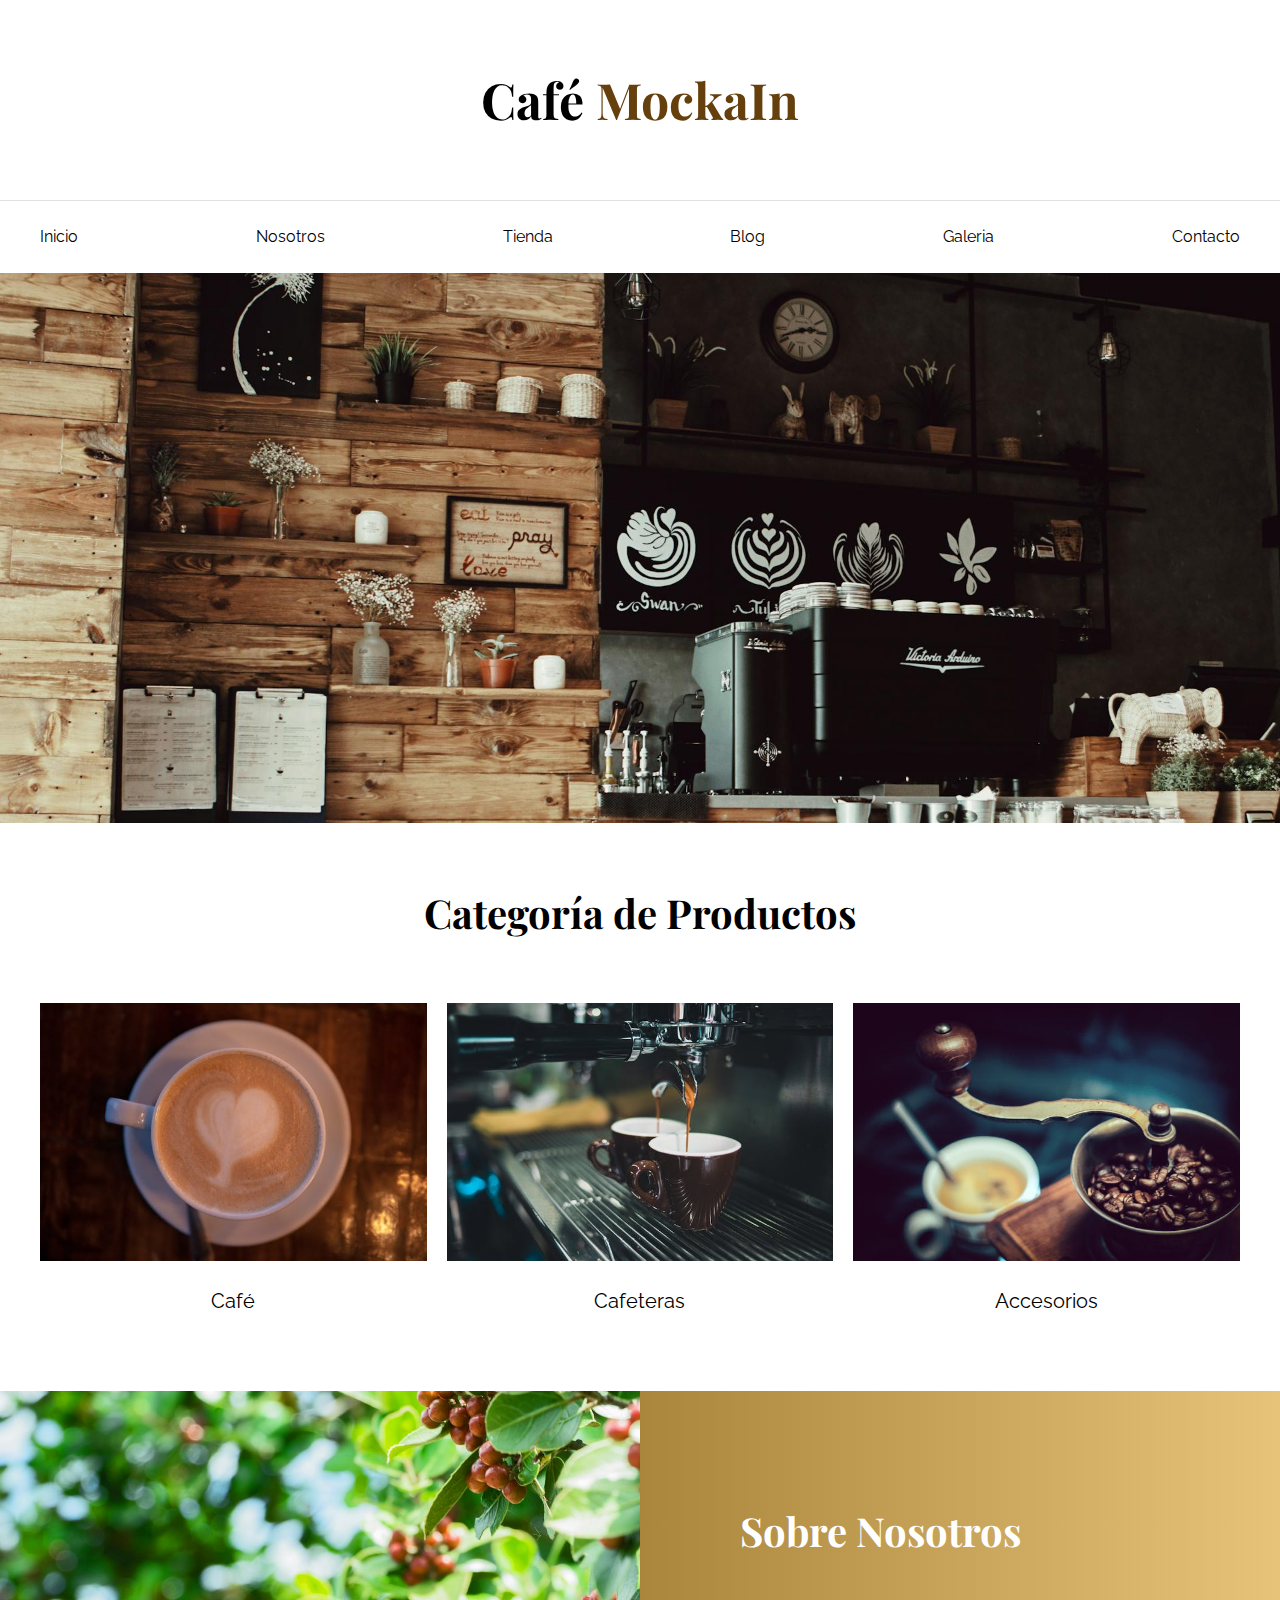
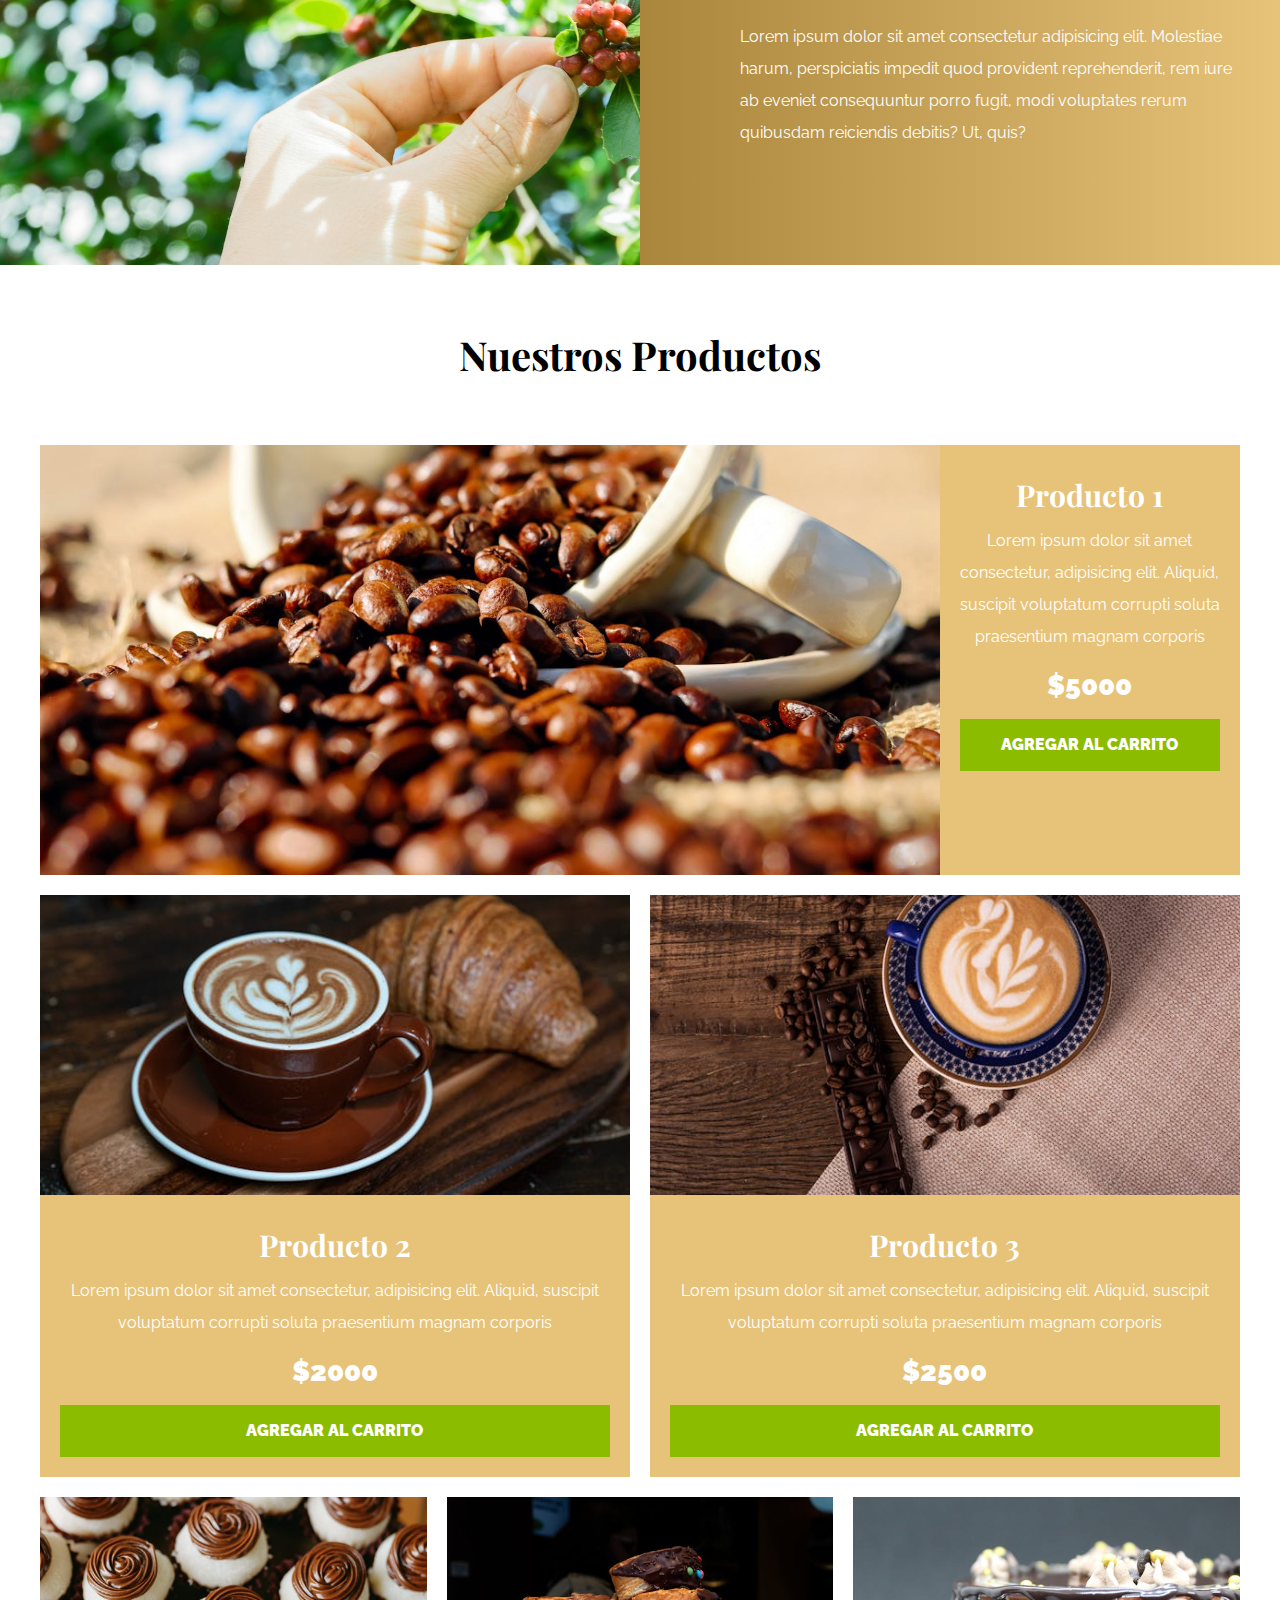
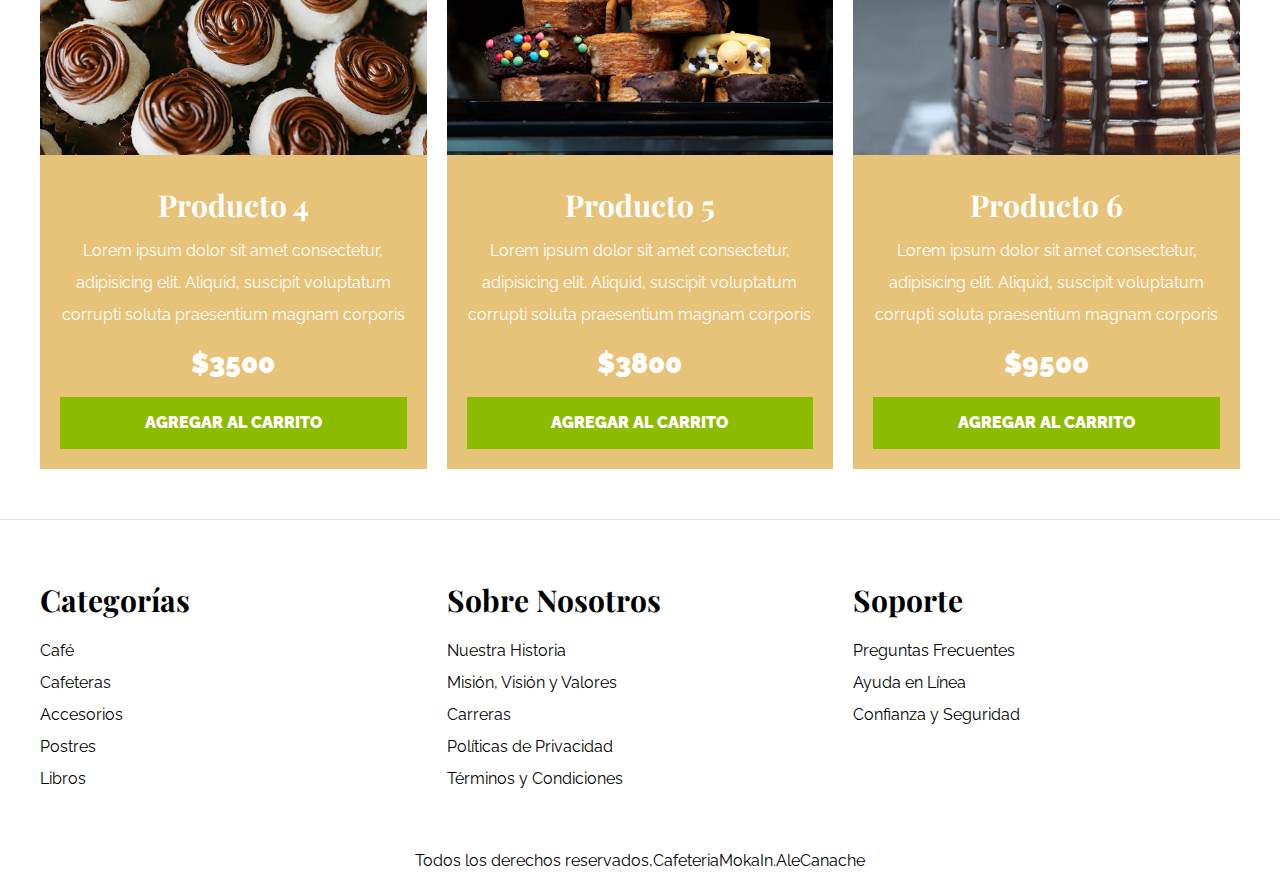
<file: proyectos.html>
<!DOCTYPE html>
<html lang="es">

<head>
  <meta charset="UTF-8">
  <meta name="viewport" content="width=device-width, initial-scale=1.0">
  <link rel="stylesheet" href="css/normalize.css">
  <link rel="preconnect" href="https://fonts.googleapis.com">
<link rel="preconnect" href="https://fonts.gstatic.com" crossorigin>
<link href="https://fonts.googleapis.com/css2?family=Playfair+Display:ital,wght@0,400..900;1,400..900&family=Raleway:ital,wght@0,100..900;1,100..900&display=swap" rel="stylesheet">
  <link rel="stylesheet" href="css/app2.css">
  <title>Ecommerce - Index</title>
</head>

<body>

        <header>
          <h1 class="nombre-sitio">Café <span>MockaIn</span></h1>
        </header>

        <div class="contenedor-nav">
            <nav class="nav-principal contenedor">
              <a href="index.html">Inicio</a>
              <a href="nosotros.html">Nosotros</a>
              <a href="tienda.html">Tienda</a>
              <a href="blog.html">Blog</a>
              <a href="galeria.html">Galeria</a>
              <a href="contacto.html">Contacto</a>
            </nav>
          </div>

                <div class="hero"></div>

        <section class="contenedor categorias">
          <h2 class="text-center">Categoría de Productos</h2>

          <div class="listado-categorias">
                <div class="categoria">
                <img src="img/categoria1.jpg" alt="Imagen Categoria">
                <a href="#">Café</a>
              </div>
              <div class="categoria">
                <img src="img/categoria2.jpg" alt="Imagen Categoria">
                <a href="#">Cafeteras</a>
              </div>
              <div class="categoria">
                <img src="img/categoria3.jpg" alt="Imagen Categoria">
                <a href="#">Accesorios</a>
              </div>
          </div>

        </section>

        <section class="sobre-nosotros">
          <div class="contenedor sobre-nosotros-grid">
            <div class="texto-nosotros">
            <h2>Sobre Nosotros</h2>
            <p>Lorem ipsum dolor sit amet consectetur adipisicing elit. Molestiae harum, perspiciatis impedit quod provident
              reprehenderit, rem iure ab eveniet consequuntur porro fugit, modi voluptates rerum quibusdam reiciendis debitis?
              Ut, quis?</p>
            </div>
          </div>
        </section>

        <main class="contenido-principal contenedor">
          <h2 class="text-center">Nuestros Productos</h2>

          <div class="listado-productos">
              <div class="producto">
                <img src="img/producto1.jpg" alt="Imagen Producto">               
                  <div class="texto-producto">
                  <h3>Producto 1</h3>
                  <p>Lorem ipsum dolor sit amet consectetur, adipisicing elit. Aliquid, suscipit voluptatum corrupti soluta
                    praesentium magnam corporis</p>
                    <p class="precio">$5000</p>
                    <a class="btn" href="#">Agregar al Carrito</a>
                  </div> <!--Info Producto-->
              </div> <!--Producto-->

              <div class="producto">
                <img src="img/producto2.jpg" alt="Imagen Producto">
                  <div class="texto-producto">
                  <h3>Producto 2</h3>
                  <p>Lorem ipsum dolor sit amet consectetur, adipisicing elit. Aliquid, suscipit voluptatum corrupti soluta
                    praesentium magnam corporis</p>
                    <p class="precio">$2000</p>
                    <a class="btn" href="#">Agregar al Carrito</a>
                  </div> <!--Info Producto-->
              </div> <!--Producto-->

              <div class="producto">
                <img src="img/producto3.jpg" alt="Imagen Producto">
                  <div class="texto-producto">
                  <h3>Producto 3</h3>
                  <p>Lorem ipsum dolor sit amet consectetur, adipisicing elit. Aliquid, suscipit voluptatum corrupti soluta
                    praesentium magnam corporis</p>
                    <p class="precio">$2500</p>
                    <a class="btn" href="#">Agregar al Carrito</a>
                  </div> <!--Info Producto-->
              </div> <!--Producto-->

              <div class="producto">
                <img src="img/producto4.jpg" alt="Imagen Producto">               
                  <div class="texto-producto">
                  <h3>Producto 4</h3>
                  <p>Lorem ipsum dolor sit amet consectetur, adipisicing elit. Aliquid, suscipit voluptatum corrupti soluta
                    praesentium magnam corporis</p>
                    <p class="precio">$3500</p>
                    <a class="btn" href="#">Agregar al Carrito</a>
                  </div> <!--Info Producto-->
              </div> <!--Producto-->

              <div class="producto">
                <img src="img/producto5.jpg" alt="Imagen Producto">                
                  <div class="texto-producto">
                  <h3>Producto 5</h3>
                  <p>Lorem ipsum dolor sit amet consectetur, adipisicing elit. Aliquid, suscipit voluptatum corrupti soluta
                    praesentium magnam corporis</p>
                    <p class="precio">$3800</p>
                    <a class="btn" href="#">Agregar al Carrito</a>
                  </div> <!--Info Producto-->
              </div> <!--Producto-->

              <div class="producto">
                <img src="img/producto6.jpg" alt="Imagen Producto">               
                  <div class="texto-producto">
                  <h3>Producto 6</h3>
                  <p>Lorem ipsum dolor sit amet consectetur, adipisicing elit. Aliquid, suscipit voluptatum corrupti soluta
                    praesentium magnam corporis</p>
                    <p class="precio">$9500</p>
                    <a class="btn" href="#">Agregar al Carrito</a>
                  </div> <!--Info Producto-->
              </div> <!--Producto-->
          </div> <!--Fin de Listado de Productos-->
        </main>

        <footer class="site-footer">
          <div class="grid-footer contenedor">
              <div>
                <h3>Categorías</h3>
                <nav class="footer-menu">
                  <a href="#">Café</a>
                  <a href="#">Cafeteras</a>
                  <a href="#">Accesorios</a>
                  <a href="#">Postres</a>
                  <a href="#">Libros</a>
                </nav>
              </div>

                <div>
                  <h3>Sobre Nosotros</h3>
                  <nav class="footer-menu"> 
                    <a href="#">Nuestra Historia</a>
                    <a href="#">Misión, Visión y Valores</a>
                    <a href="#">Carreras</a>
                    <a href="#">Políticas de Privacidad</a>
                    <a href="#">Términos y Condiciones</a>
                  </nav>
                </div>

                  <div>
                    <h3>Soporte</h3>
                    <nav class="footer-menu">
                      <a href="#">Preguntas Frecuentes</a>
                      <a href="#">Ayuda en Línea</a>
                      <a href="#">Confianza y Seguridad</a>
                    </nav>
                  </div>
          </div>
                  <p class="copyright">Todos los derechos reservados,CafeteriaMokaIn.AleCanache</p>
        </footer>


</body>

</html>
</file>
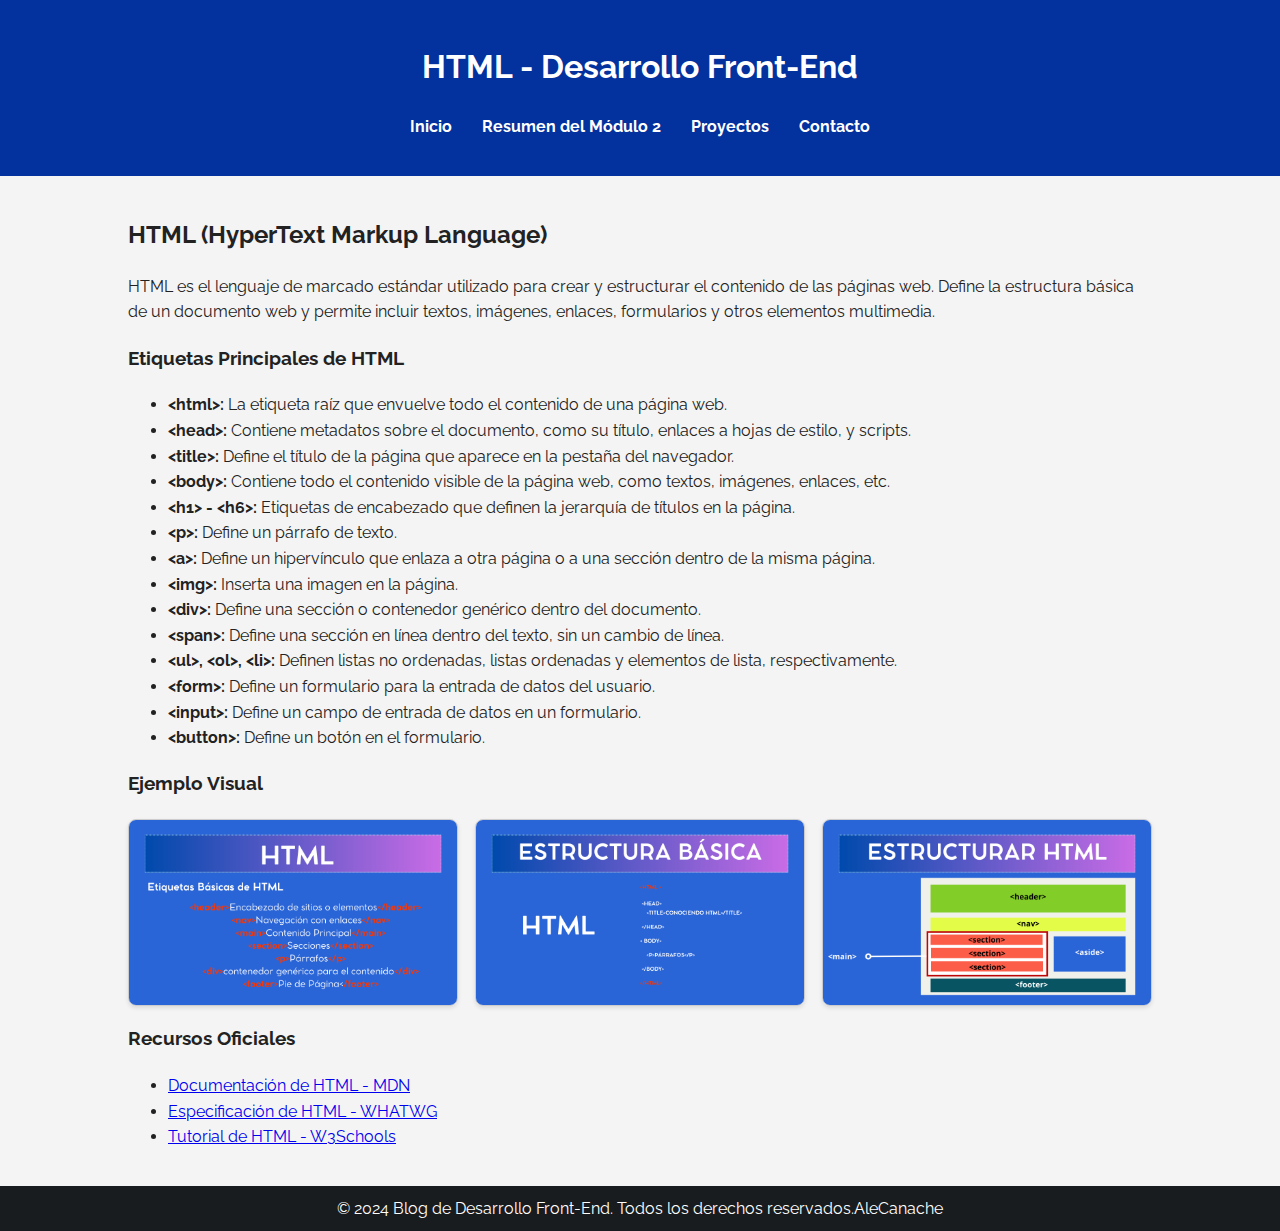
<file: sobrehtml.html>
<!DOCTYPE html>
<html lang="es">
<head>
    <meta charset="UTF-8">
    <meta name="viewport" content="width=device-width, initial-scale=1.0">
    <link rel="stylesheet" href="css/normalize.css">
    <link rel="preconnect" href="https://fonts.googleapis.com">
    <link rel="preconnect" href="https://fonts.gstatic.com" crossorigin>
    <link href="https://fonts.googleapis.com/css2?family=Playfair+Display:ital,wght@0,400..900;1,400..900&family=Raleway:ital,wght@0,100..900;1,100..900&display=swap" rel="stylesheet">
    <link rel="stylesheet" href="css/app.css">
    <title>HTML - Desarrollo Front-End</title>
</head>
<body>
    <header>
        <div class="container">
            <h1>HTML - Desarrollo Front-End</h1>
            <nav>
                <ul>
                    <li><a href="index.html">Inicio</a></li>
                    <li><a href="index.html#resumen">Resumen del Módulo 2</a></li>
                    <li><a href="proyectos.html">Proyectos</a></li>
                    <li><a href="contacto.html">Contacto</a></li>
                </ul>
            </nav>
        </div>
    </header>

    <main class="container">
        <section id="html">
            <h2>HTML (HyperText Markup Language)</h2>
            <p>HTML es el lenguaje de marcado estándar utilizado para crear y estructurar el contenido de las páginas web. Define la estructura básica de un documento web y permite incluir textos, imágenes, enlaces, formularios y otros elementos multimedia.</p>

            <h3>Etiquetas Principales de HTML</h3>
            <ul>
                <li><strong>&lt;html&gt;:</strong> La etiqueta raíz que envuelve todo el contenido de una página web.</li>
                <li><strong>&lt;head&gt;:</strong> Contiene metadatos sobre el documento, como su título, enlaces a hojas de estilo, y scripts.</li>
                <li><strong>&lt;title&gt;:</strong> Define el título de la página que aparece en la pestaña del navegador.</li>
                <li><strong>&lt;body&gt;:</strong> Contiene todo el contenido visible de la página web, como textos, imágenes, enlaces, etc.</li>
                <li><strong>&lt;h1&gt; - &lt;h6&gt;:</strong> Etiquetas de encabezado que definen la jerarquía de títulos en la página.</li>
                <li><strong>&lt;p&gt;:</strong> Define un párrafo de texto.</li>
                <li><strong>&lt;a&gt;:</strong> Define un hipervínculo que enlaza a otra página o a una sección dentro de la misma página.</li>
                <li><strong>&lt;img&gt;:</strong> Inserta una imagen en la página.</li>
                <li><strong>&lt;div&gt;:</strong> Define una sección o contenedor genérico dentro del documento.</li>
                <li><strong>&lt;span&gt;:</strong> Define una sección en línea dentro del texto, sin un cambio de línea.</li>
                <li><strong>&lt;ul&gt;, &lt;ol&gt;, &lt;li&gt;:</strong> Definen listas no ordenadas, listas ordenadas y elementos de lista, respectivamente.</li>
                <li><strong>&lt;form&gt;:</strong> Define un formulario para la entrada de datos del usuario.</li>
                <li><strong>&lt;input&gt;:</strong> Define un campo de entrada de datos en un formulario.</li>
                <li><strong>&lt;button&gt;:</strong> Define un botón en el formulario.</li>
            </ul>

            <h3>Ejemplo Visual</h3>
            <div class="image-gallery">
                <img src="img/codigoBasico.png" alt="código HTML básico">
                <img src="img/estructuraBasica.png" alt="Estructura HTML">
                <img src="img/html.png" alt="Estructura web HTML">
            </div>

            <h3>Recursos Oficiales</h3>
            <ul>
                <li><a href="https://developer.mozilla.org/es/docs/Web/HTML" target="_blank">Documentación de HTML - MDN</a></li>
                <li><a href="https://html.spec.whatwg.org/multipage/" target="_blank">Especificación de HTML - WHATWG</a></li>
                <li><a href="https://www.w3schools.com/html/" target="_blank">Tutorial de HTML - W3Schools</a></li>
            </ul>
        </section>
    </main>

    <footer>
        <div class="container">
            <p>&copy; 2024 Blog de Desarrollo Front-End. Todos los derechos reservados.AleCanache</p>
        </div>
    </footer>
    <script src="js/app.js"></script>
    
</body>
</html>
</file>
<file: css/app.css>
body {
    font-family: "Raleway", sans-serif;
    line-height: 1.6;
    color: #222222;
    background-color: #f4f4f4;
    margin: 0;
    padding: 0;
}

.container {
    width: 80%;
    margin: 0 auto;
    max-width: 1200px;
}

header {
    background: #03319d;
    color: #fff;
    padding: 20px 0;
    margin-bottom: 20px;
}

header h1 {
    text-align: center;
}

nav ul {
    list-style: none;
    padding: 0;
    display: flex;
    justify-content: center;
}

nav ul li {
    margin: 0 15px;
}

nav ul li a {
    color: #fff;
    text-decoration: none;
    font-weight: bold;
}

main {
    display: flex;
    flex-direction: row;
    justify-content: space-between;
    margin-bottom: 20px;
}

.temas {
    display: flex;
    flex-direction: column;
    width: 70%;
}

.temas article {
    background: #fff;
    padding: 20px;
    margin-bottom: 10px;
    border-radius: 5px;
    box-shadow: 0 0 10px rgba(0, 0, 0, 0.1);
}

.temas article h3 {
    margin-top: 0;
}

.temas article a {
    color: #35424a;
    text-decoration: none;
    font-weight: bold;
}

aside {
    width: 25%;
    background: #e9ecef;
    padding: 20px;
    border-radius: 5px;
}

aside h3 {
    margin-top: 0;
}

footer {
    background: #191c1e;
    color: #fff;
    text-align: center;
    padding: 10px 0;
    margin-top: 20px;
}

footer p {
    margin: 0;
}

/* form {
    display: flex;
    flex-direction: column;
}

form label {
    margin-bottom: 5px;
    font-weight: bold;
}

form input,
form textarea {
    margin-bottom: 10px;
    padding: 10px;
    border-radius: 5px;
    border: 1px solid #ccc;
}

form button {
    padding: 10px;
    background-color: #35424a;
    color: #fff;
    border: none;
    border-radius: 5px;
    cursor: pointer;
    font-weight: bold;
}

form button:hover {
    background-color: #fff;
    color: #35424a;
    border: 1px solid #35424a;
} */

.image-gallery {
    display: flex;
    justify-content: space-between;
    margin-top: 20px;
}
.image-gallery img {
    width: 32%;
    border: 1px solid #ccc;
    border-radius: 8px;
    box-shadow: 0 2px 4px rgba(0,0,0,0.1);
}

.box-model-example {
    width: 300px;
    padding: 20px;
    border: 5px solid #333;
    margin: 20px 0;
    background-color: #f9f9f9;
}
.box-content {
    background-color: #ddd;
    text-align: center;
    padding: 10px;
    border: 2px solid #555;
}

.flexbox-example {
    display: flex;
    justify-content: space-between;
    margin-top: 20px;
}
.flex-item {
    width: 30%;
    background-color: #f4f4f4;
    text-align: center;
    padding: 20px;
    border: 1px solid #ccc;
    border-radius: 4px;
}

/*javascript.html*/
.example-container {
    margin-top: 20px;
    padding: 20px;
    border: 1px solid #ddd;
    border-radius: 5px;
    background-color: #f9f9f9;
}

.example-container h4 {
    margin-bottom: 10px;
}

.example-container pre {
    background: #f4f4f4;
    padding: 10px;
    border-radius: 5px;
    overflow-x: auto;
    margin-top: 10px;
}

.example-container button {
    padding: 10px 20px;
    font-size: 16px;
    margin: 5px 0;
    cursor: pointer;
    background-color: #007bff;
    color: #fff;
    border: none;
    border-radius: 5px;
}

.example-container button:hover {
    background-color: #0056b3;
}

.example-container input {
    padding: 10px;
    font-size: 16px;
    margin-top: 10px;
    width: 100%;
    max-width: 300px;
}

.example-container .output {
    margin-top: 10px;
    font-size: 18px;
    color: #333;
    padding: 10px;
    border: 1px solid #ddd;
    border-radius: 5px;
    background-color: #fff;
}
</file>
<file: css/app3.css>
form {
    max-width: 600px;
    margin: 0 auto;
    padding: 20px;
    background-color: #f9f9f9;
    border-radius: 5px;
    box-shadow: 0 2px 4px rgba(0,0,0,0.1);
}

.form-group {
    margin-bottom: 15px;
}

.form-group label {
    display: block;
    font-weight: bold;
    margin-bottom: 5px;
}

.form-group input,
.form-group textarea {
    width: 100%;
    padding: 10px;
    font-size: 16px;
    border: 1px solid #ddd;
    border-radius: 5px;
}

.form-group textarea {
    resize: vertical;
}

button {
    padding: 10px 20px;
    font-size: 16px;
    color: #fff;
    background-color: #007bff;
    border: none;
    border-radius: 5px;
    cursor: pointer;
    transition: background-color 0.3s;
}

button:disabled {
    background-color: #aaa;
    cursor: not-allowed;
}

button:hover:not(:disabled) {
    background-color: #0056b3;
}

#formFeedback {
    margin-top: 15px;
    font-size: 16px;
    color: #ff0000;
}
</file>
<file: css/app2.css>
html {
    box-sizing: border-box;
    font-size: 62.5%;
  }
  *, *:before, *:after {
    box-sizing: inherit;
  }
  body {
    font-family: "Raleway", sans-serif;
    font-size: 1.6rem;
    line-height: 2; /*interlineado*/
  }
  
  /*Globales*/
  h1, h2, h3 {
    font-family: "Playfair Display", serif;
    margin: 0 0 5rem 0;
  }
  h1 {
    font-size: 5rem;
  }
  h2 {
    font-size: 4rem;
  }
  h3 { 
    font-size: 3rem;
  }
  a {
    text-decoration: none;
    color: #000;
  }
  .contenedor {
    max-width: 120rem;
    margin: 0 auto;
  }
  img {
    max-width: 100%;
    display: block;
  }
  .btn {
    background-color: #8cbc00;
    display: block;
    color: #fff;
    text-transform: uppercase;
    font-weight: 900;
    padding: 1rem;
    transition: background-color .3s ease-out;
    text-align: center;
    border: none;
  }
  
  .btn:hover {
    background-color: #577306;
    cursor: pointer;
  }
  
  /*Utilidades*/
  .text-center {
    text-align: center;
  }
  .max-width-30 {
    max-width: 30rem;
  }
  
  /*Header y Navegación*/
  .nombre-sitio {
   margin-top: 5rem;
    text-align: center;
   
  }
  .nombre-sitio {
    color: #000;
  }
  .nombre-sitio span {
    color: #653f0c;
  }
  .contenedor-nav {
    border-top: .1rem solid #e1e1e1;
  }
  .nav-principal {
      padding: 2rem 0;
      display: flex;
      justify-content: space-between;
  }
  .hero {
    background-image: url('../img/principal.jpg');
    height: 55rem;
    background-repeat: no-repeat;
    background-size: cover;
    background-position: center center;
  }
  
  /*Categorias*/
  .categorias {
    padding-top: 5rem;
    padding-bottom: 5rem;
  }
  .categorias h2 {
    text-align: center;
  }
  .categoria a {
    text-align: center;
    display: block;
    padding: 2rem;
    font-size: 2rem;
  }
  .categoria a:hover {
    background-color: #e7c37a;
    color: #fff;
    border-bottom-right-radius: 1rem;
  }
  .listado-categorias {
    display: grid;
    grid-template-columns: repeat(3, 1fr);
    gap: 2rem;
  }
  
  /* Bloque Nosotros*/
  .sobre-nosotros {
    background-image: linear-gradient(to right, transparent 50%, #aa853c 50%, #e7c37a 100% ), url(../img/nosotros.jpg);
    background-position: left center;
    padding: 10rem 0;
    background-repeat: no-repeat;
    background-size: 100%, 100rem;
  }
  .sobre-nosotros-grid {
    display: flex;
    justify-content: flex-end;
  }
  .texto-nosotros {
    flex-basis: 50%; /*ancho del elemento*/
    padding-left: 10rem;
    color: #fff;
  }
  
  /*Listado de Productos*/
  
  .contenido-principal {
    padding-top: 5rem;
  }
  .listado-productos {
    display: grid;
    grid-template-columns: repeat(6, 1fr);
    gap: 2rem;
  }
  .producto:nth-child(1){
    grid-column-start: 1;
    grid-column-end: 7;
    display: grid;
    grid-template-columns: 3fr 1fr;
  }
  .producto:nth-child(1) img{
    height: 43rem;
    width: 100%;
    object-fit: cover;
  }
  .producto:nth-child(2){
    grid-column-start: 1;
    grid-column-end: 4;
  }
  .producto:nth-child(2) img, 
  .producto:nth-child(3) img{
    height: 30rem;
    width: 100%;
    object-fit: cover;
  
  }
  .producto:nth-child(3){
    grid-column-start: 4;
    grid-column-end: 7;
  }
  .producto:nth-child(4){
    grid-column-start: 1;
    grid-column-end: 3;
  }
  .producto:nth-child(5){
    grid-column-start: 3;
    grid-column-end: 5;
  }
  .producto:nth-child(6){
    grid-column-start: 5;
    grid-column-end: 7;
  }
  .producto {
    background-color: #e7c37a;
  }
  .texto-producto {
    text-align: center;
    color: #fff;
    padding: 2rem;
    
  }
  .texto-producto h3{
    margin: 0;
  }
  .texto-producto p {
    margin: 0 0 .5rem 0;
  }
  .texto-producto .precio {
    font-size: 2.8rem;
    font-weight: 900;
  }
  
  /*Footer*/
  
  .site-footer {
    border-top: 1px solid #e1e1e1;
    margin-top: 5rem;
    padding-top: 5rem;
  }
  .site-footer h3 {
    margin-bottom: .5rem;
  }
  .grid-footer {
    display: grid;
    grid-template-columns: repeat(3, 1fr);
    gap: 2rem;
  }
  .footer-menu a {
    display: block;
  }
  .copyright {
    margin-top: 5rem;
    text-align: center;
  }
  
  /*Nosotros*/
  
  .contenido-nosotros {
    display: grid;
    grid-template-columns: 1fr 2fr;
    grid-template-columns: repeat(auto-fit, minmax(25rem, 1fr));
    column-gap: 4rem;
  }
  .informacion-nosotros {
    display: flex;
    flex-direction: column;
    justify-content: center;
  }
  
  /*Blog*/
  
  .contenedor-blog {
    display: grid;
    grid-template-columns: 2fr 1fr;
    column-gap: 4rem;
  }
  
  .entrada {
    border-bottom: 2px solid #e1e1e1;
    padding-bottom: 4rem;
    margin-bottom: 2rem;
  }
  .entrada:last-of-type {
    border: none;
  }
  .entrada-meta {
    display: flex;
    justify-content: space-between;
  }
  .entrada-meta p {
    font-weight: 700;
  }
  .entrada-meta span {
    color:#037bc0
  }
  .contenido-entrada-blog {
    width: 60rem;
    margin: auto;
  }
  
  /*Galeria*/
  
  .galeria {
    list-style: none;
    padding: 0;
    margin: 0;
    display: grid;
    grid-template-columns: repeat(3, 1fr);
    gap: 2rem;
  }
  .galeria img {
    height: 40rem;
    width: 40rem;
    object-fit: cover;
  }
  
  /*Contacto*/
  
  .formulario {
    max-width: 60rem;
    margin: 0 auto;
  }
  .formulario fieldset {
    border: 1px solid #000;
    margin-bottom: 2rem;
  }
  .formulario legend {
    background-color: #005485;
    width: 100%;
    text-align: center;
    color: #fff;
    text-transform: uppercase;
    font-weight: 900;
    padding: 1rem;
    margin-bottom: 4rem;
    
  }
  .campo {
    display: flex;
    margin-bottom: 2rem;
  }
  .campo label {
    flex-basis: 10rem;
  }
  .campo input:not([type="radio"]),
  .campo textarea, 
  .campo select {
    flex: 1;
    border: 1px solid #e1e1e1;
    padding: 1rem;
  }
</file>
